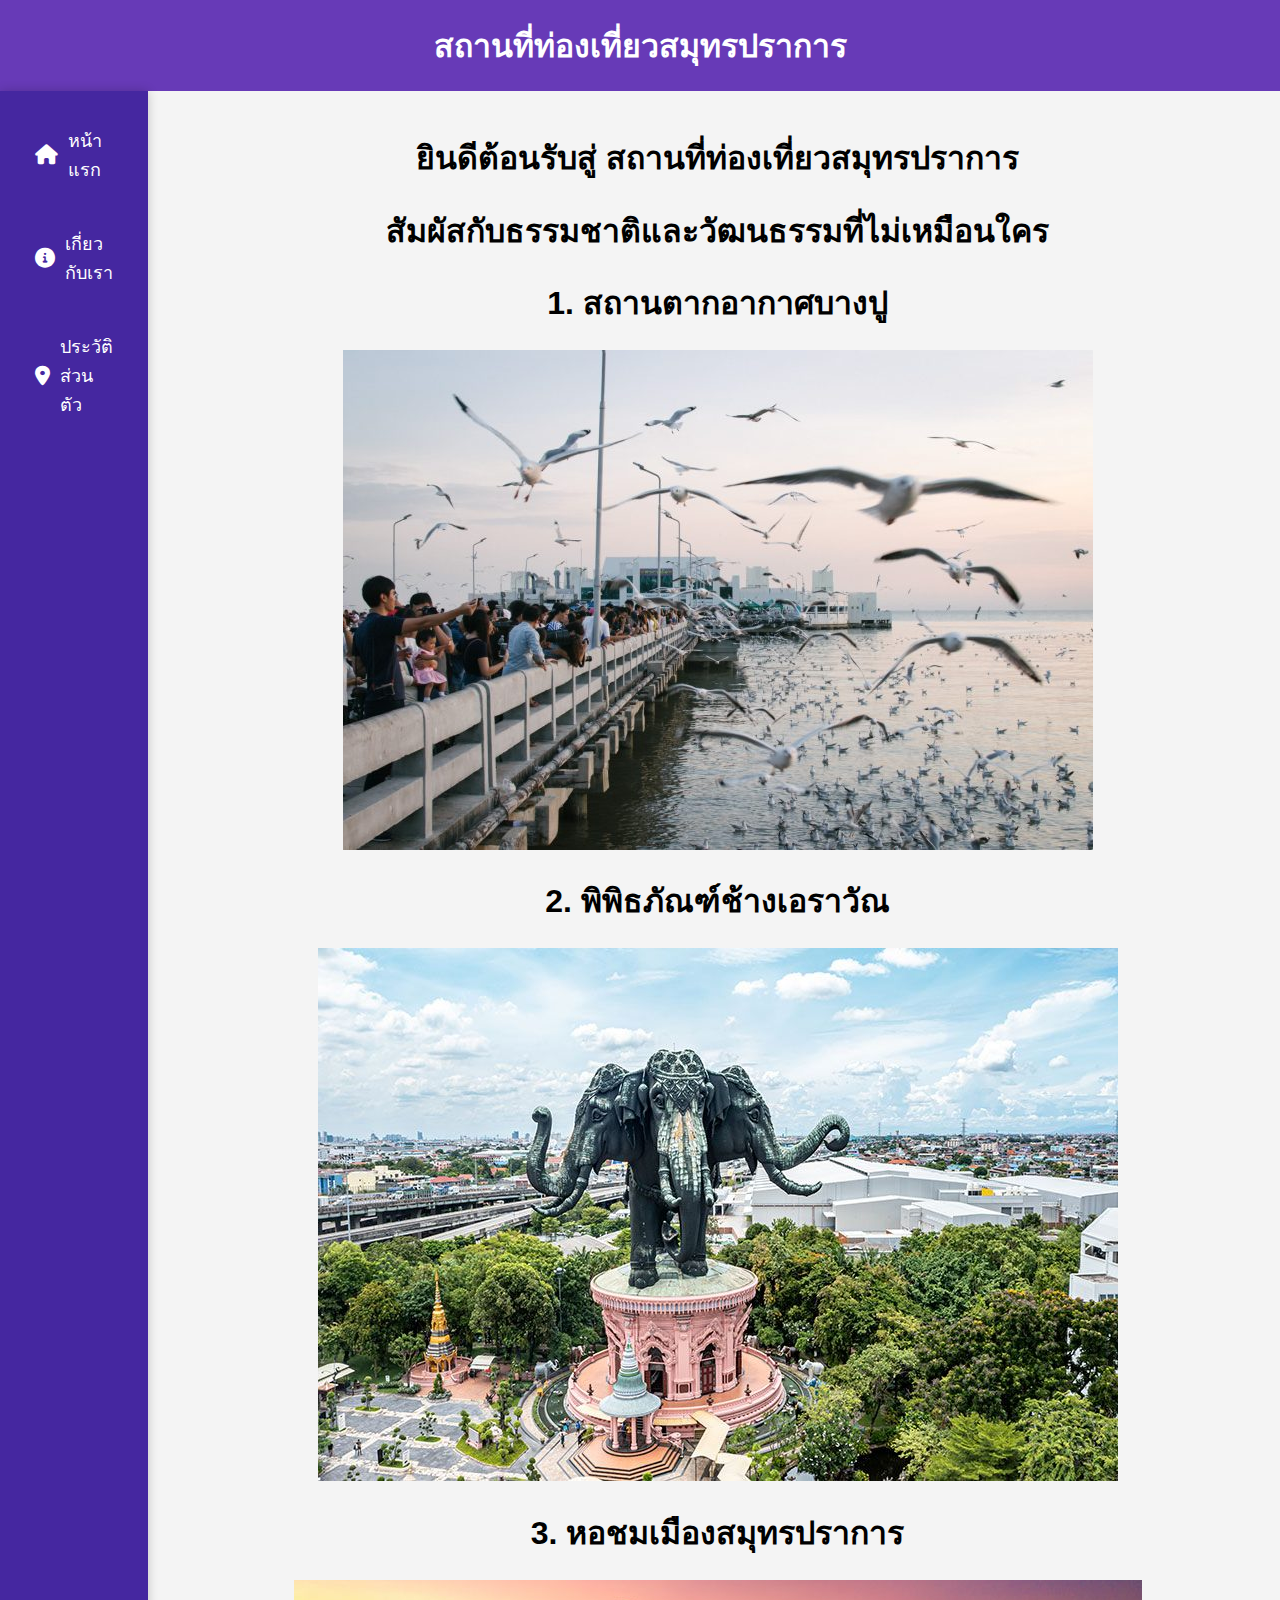
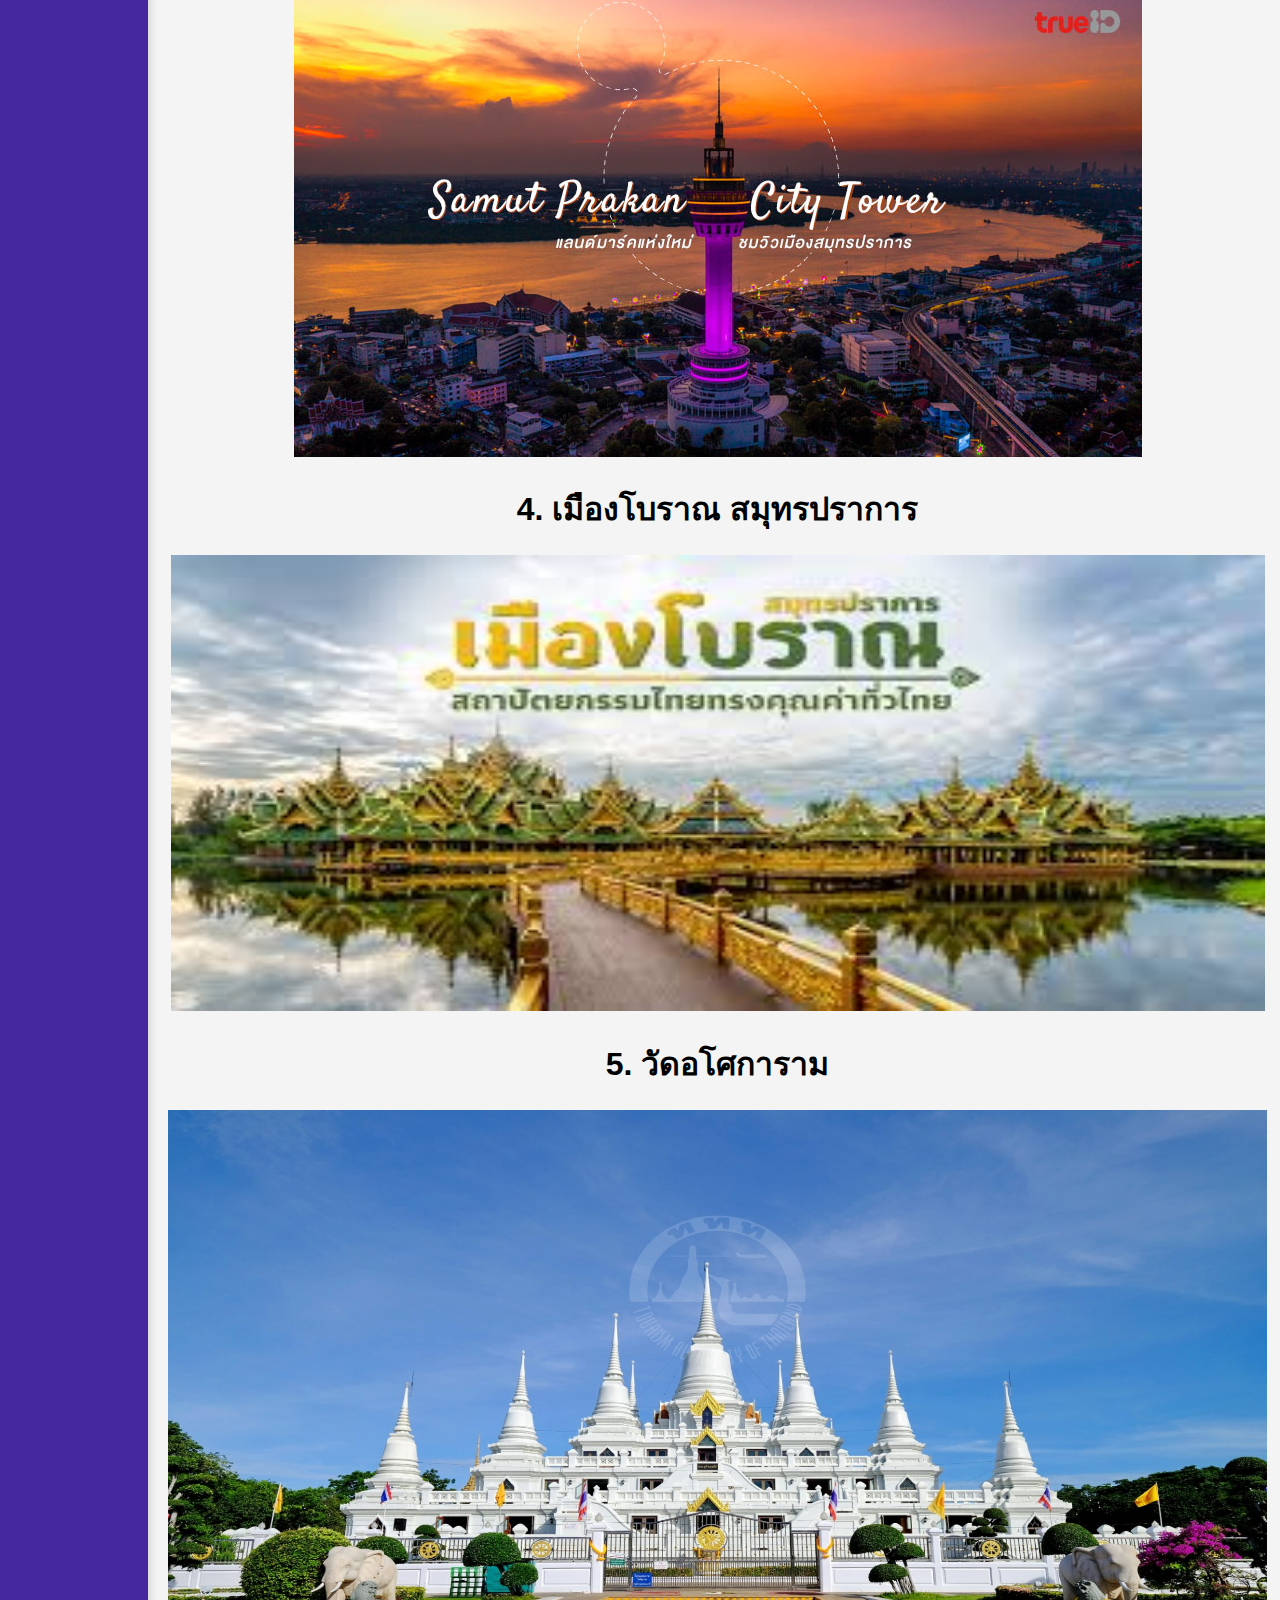
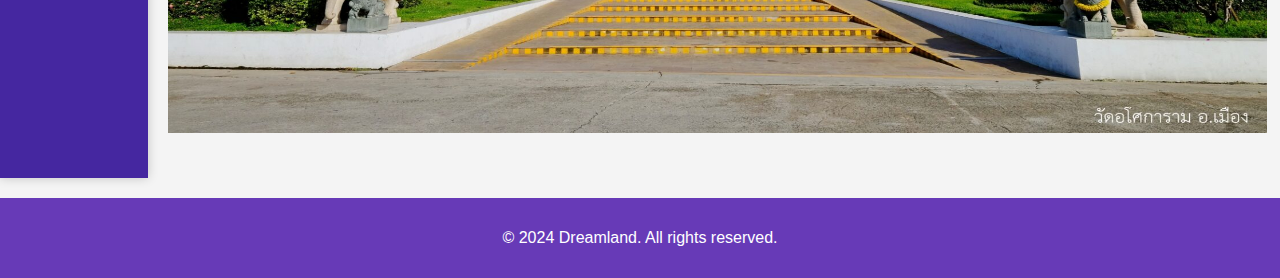
<file: index.html>
<!DOCTYPE html>
<html lang="th">
<head>
    <meta charset="UTF-8">
    <meta name="viewport" content="width=device-width, initial-scale=1.0">
    <title>Dreamland</title>
    <link href="styles.css" rel="stylesheet" type="text/css">
    <link rel="stylesheet" href="https://cdnjs.cloudflare.com/ajax/libs/font-awesome/6.0.0/css/all.min.css">
</head>
<body>
    <header class="main-header">
        <div class="container">
            <h1>สถานที่ท่องเที่ยวสมุทรปราการ</h1>
        </div>
    </header>
    
    <div class="main-container">
        <aside class="sidebar">
            <nav>
                <ul>
                    <li><a href="index.html"><i class="fa fa-home"></i> หน้าแรก</a></li>
                    <li><a href="about.html"><i class="fa fa-info-circle"></i> เกี่ยวกับเรา</a></li>
                    <li><a href="access.html"><i class="fa fa-map-marker-alt"></i>ประวัติส่วนตัว</a></li>
                </ul>
            </nav>
        </aside>

        <main class="content">
            <section class="intro">
              <h1>ยินดีต้อนรับสู่ สถานที่ท่องเที่ยวสมุทรปราการ</h1>
              <h1>สัมผัสกับธรรมชาติและวัฒนธรรมที่ไม่เหมือนใคร</h1>
              <h1>1. สถานตากอากาศบางปู</h1>
              <img src="p06dwd24xYFgLRy0vMS-o-750x500.jpg" width="750" height="500" alt="jj">
              <h1>2. พิพิธภัณฑ์ช้างเอราวัณ</h1>
              <p><img src="727997.jpg" width="800" height="533" alt="สส"></p>
              <h1>3. หอชมเมืองสมุทรปราการ</h1>
              <p><img src="6a604ea0-dea5-11ed-b3b1-535090cadcd9_webp_original.jpg" width="848" height="477" alt="นน"></p>
              <h1>4. เมืองโบราณ สมุทรปราการ</h1>
              <p><img src="images.jfif" width="1094" height="456" alt="พพ"></p>
              <h1>5.  วัดอโศการาม</h1>
              <p><img src="1_re-3.jpg" width="1099" height="623" alt="ะะ"></p>
            </section>
        </main>
    </div>
    
    <footer class="main-footer">
        <div class="container">
            <p>&copy; 2024 Dreamland. All rights reserved.</p>
        </div>
    </footer>
</body>
</html>
</file>
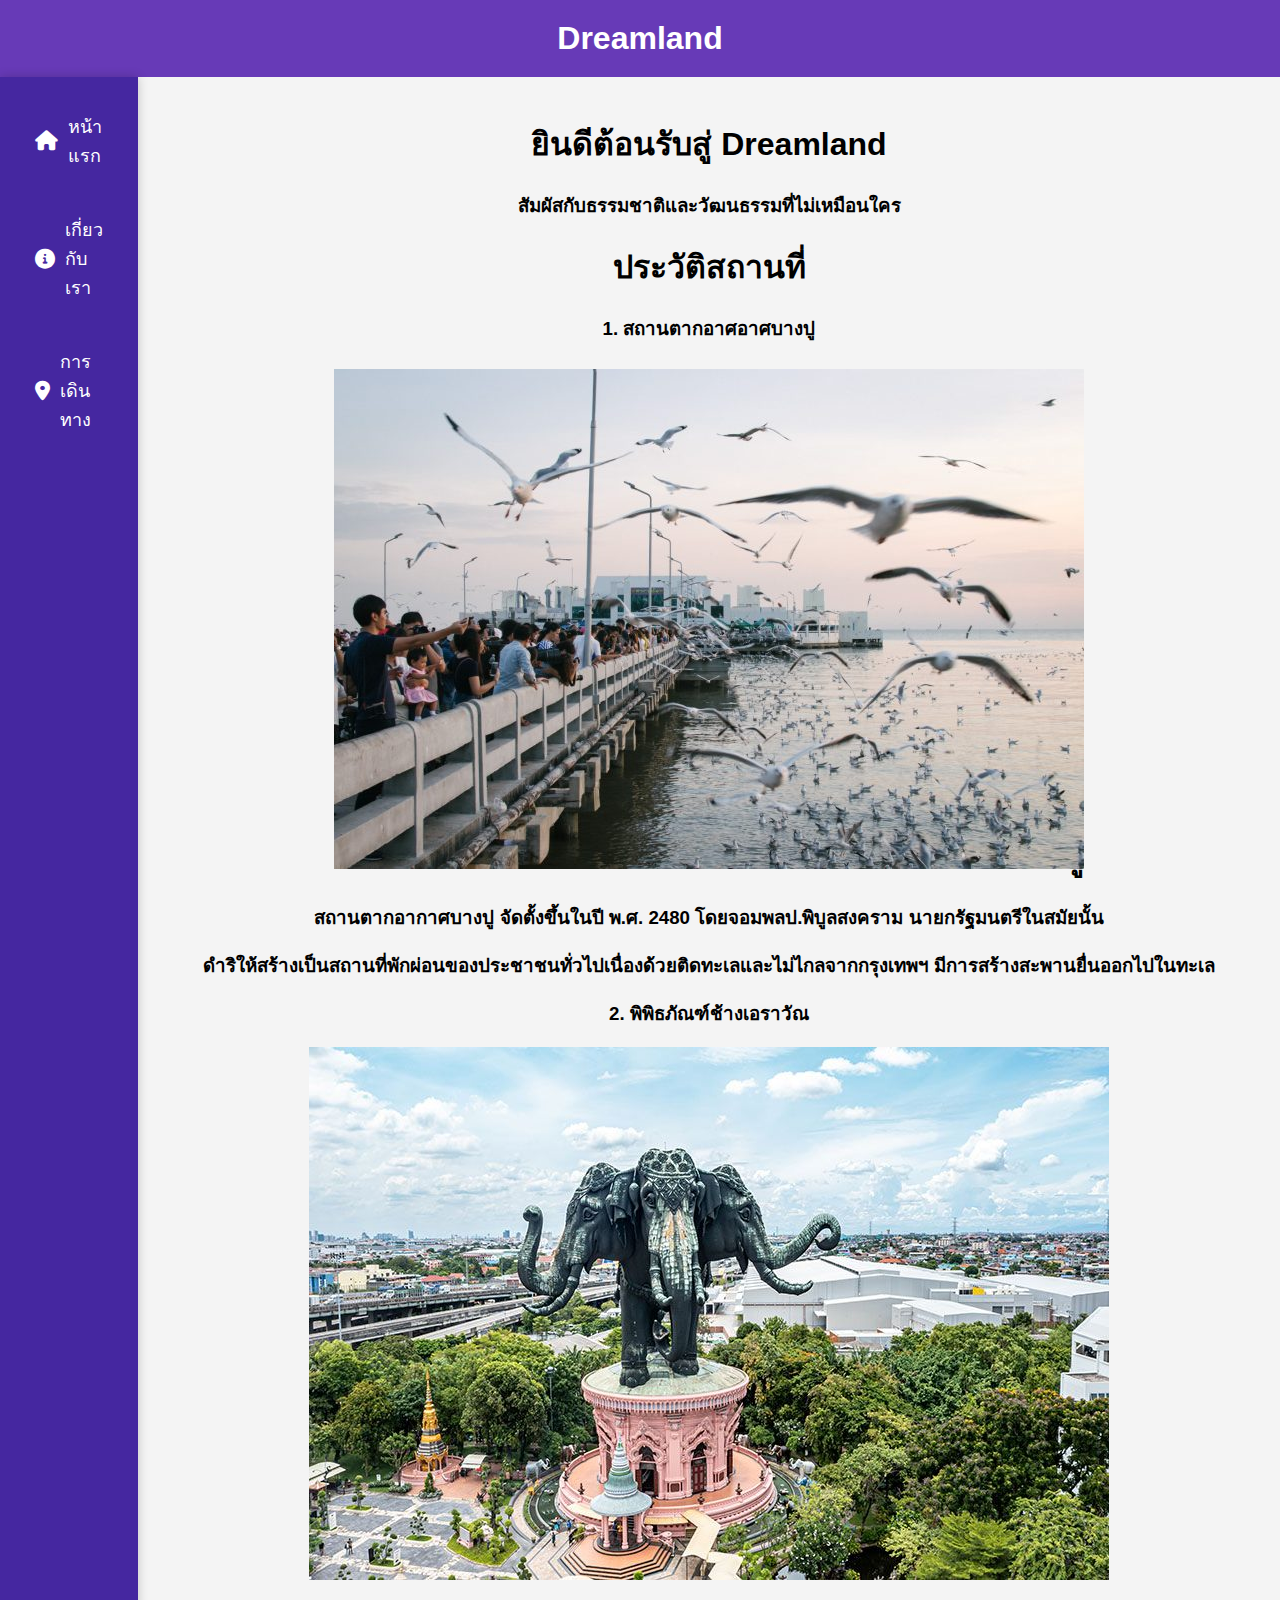
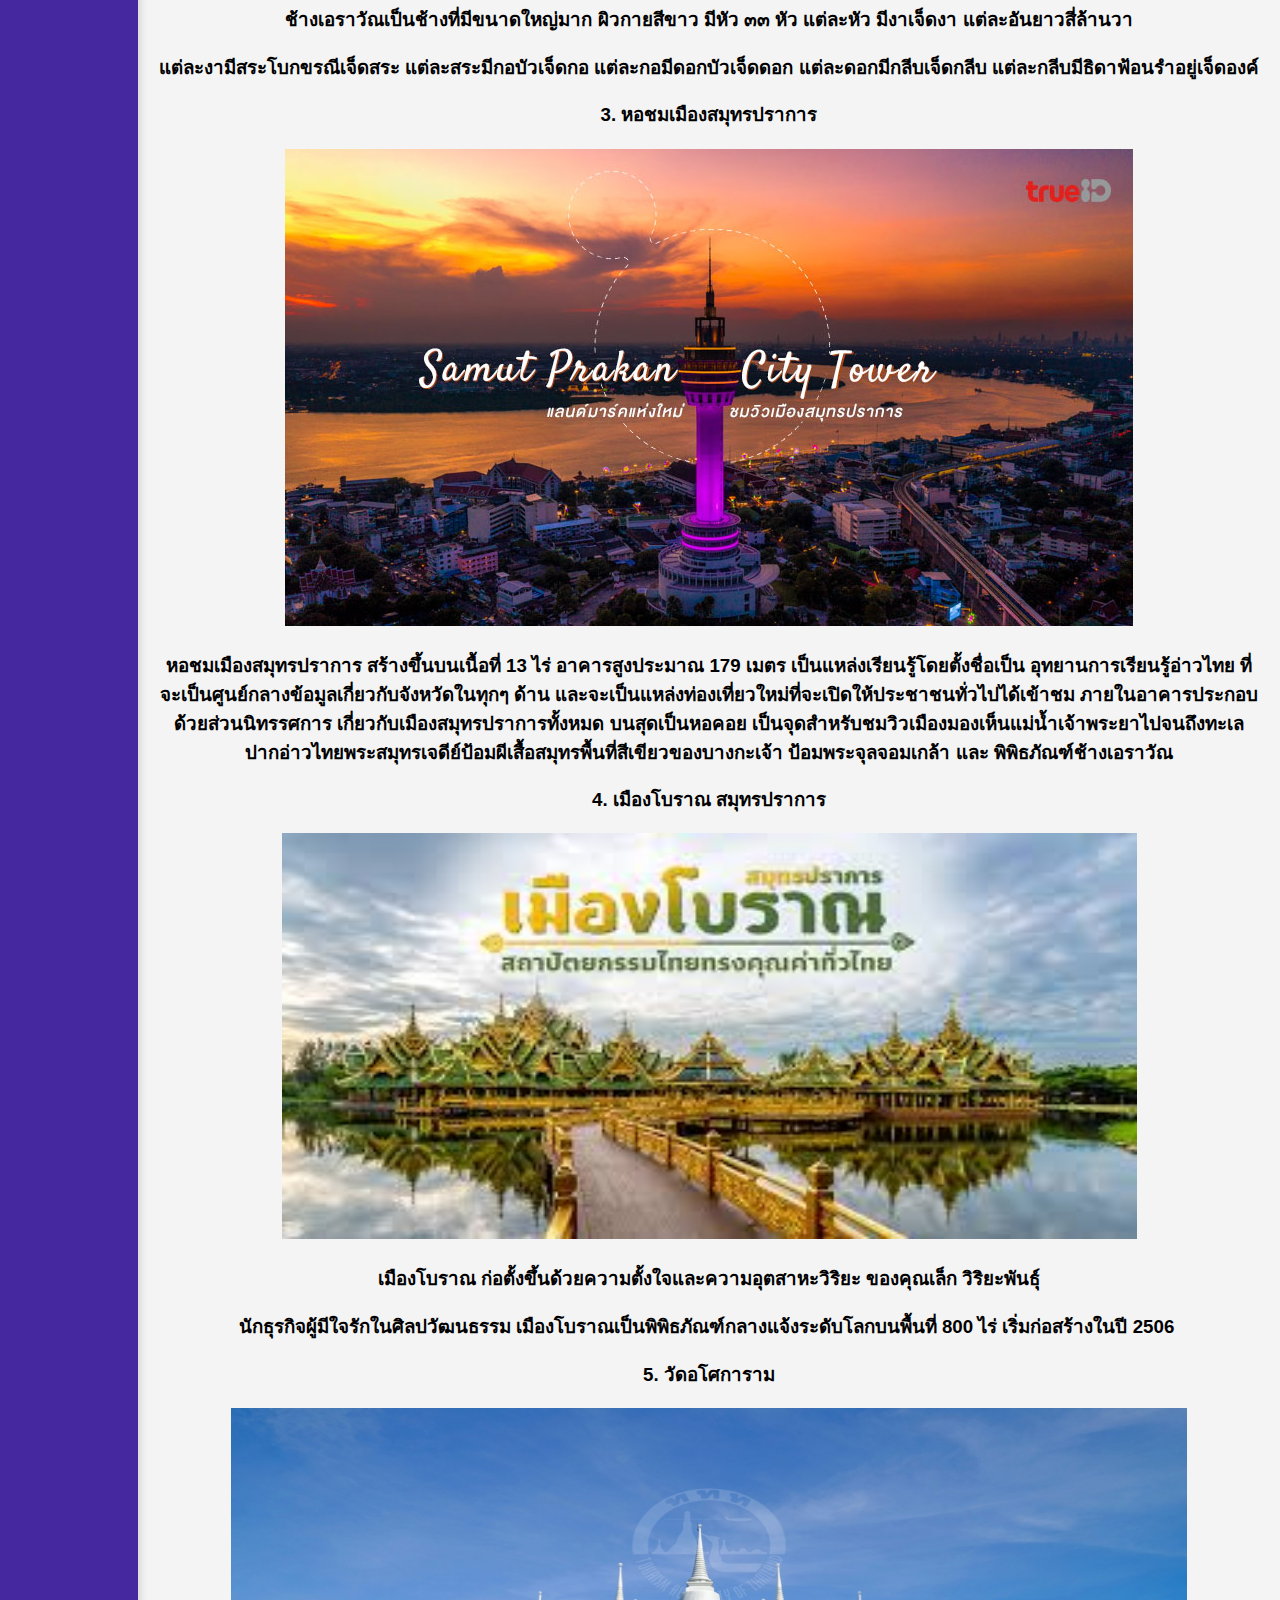
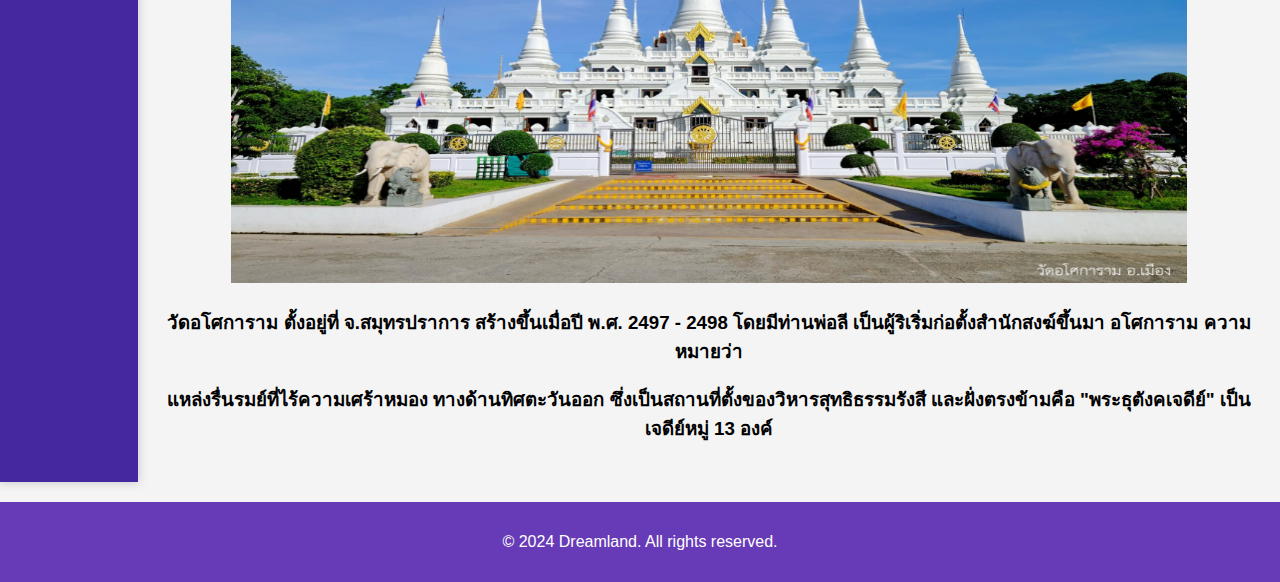
<file: about.html>
<!DOCTYPE html>
<html lang="th">
<head>
    <meta charset="UTF-8">
    <meta name="viewport" content="width=device-width, initial-scale=1.0">
    <title>Dreamland</title>
    <link href="styles.css" rel="stylesheet" type="text/css">
    <link rel="stylesheet" href="https://cdnjs.cloudflare.com/ajax/libs/font-awesome/6.0.0/css/all.min.css">
</head>
<body>
    <header class="main-header">
        <div class="container">
            <h1>Dreamland</h1>
        </div>
    </header>
    
    <div class="main-container">
        <aside class="sidebar">
            <nav>
                <ul>
                    <li><a href="index.html"><i class="fa fa-home"></i> หน้าแรก</a></li>
                    <li><a href="about.html"><i class="fa fa-info-circle"></i> เกี่ยวกับเรา</a></li>
                    <li><a href="access.html"><i class="fa fa-map-marker-alt"></i> การเดินทาง</a></li>
                </ul>
            </nav>
        </aside>

        <main class="content">
            <section class="intro">
              <h1>ยินดีต้อนรับสู่ Dreamland</h1>
              <h3>สัมผัสกับธรรมชาติและวัฒนธรรมที่ไม่เหมือนใคร</h3>
              <h1>ประวัติสถานที่ </h1>
              <h3>1. สถานตากอาศอาศบางปู</h3>
              <h2><img src="p06dwd24xYFgLRy0vMS-o-750x500.jpg" width="750" height="500">ู </h2>
              <h3>สถานตากอากาศบางปู <strong>จัดตั้งขึ้นในปี พ.ศ. 2480 โดยจอมพลป.พิบูลสงคราม นายกรัฐมนตรี</strong>ในสมัยนั้น</h3>
              <h3> ดำริให้สร้างเป็นสถานที่พักผ่อนของประชาชนทั่วไปเนื่องด้วยติดทะเลและไม่ไกลจากกรุงเทพฯ มีการสร้างสะพานยื่นออกไปในทะเล</h3>
              <h3>2. พิพิธภัณฑ์ช้างเอราวัณ</h3>
              <p><img src="727997.jpg" width="800" height="533"></p>
              <h3><strong>ช้างเอราวัณ</strong>เป็น<strong>ช้าง</strong>ที่มีขนาดใหญ่มาก ผิวกายสีขาว มีหัว ๓๓ หัว แต่ละหัว มีงาเจ็ดงา แต่ละอันยาวสี่ล้านวา</h3>
              <h3> แต่ละงามีสระโบกขรณีเจ็ดสระ แต่ละสระมีกอบัวเจ็ดกอ แต่ละกอมีดอกบัวเจ็ดดอก แต่ละดอกมีกลีบเจ็ดกลีบ แต่ละกลีบมีธิดาฟ้อนรำอยู่เจ็ดองค์</h3>
              <h3>3. หอชมเมืองสมุทรปราการ</h3>
              <p><img src="6a604ea0-dea5-11ed-b3b1-535090cadcd9_webp_original.jpg" width="848" height="477"></p>
              <h3>หอชมเมืองสมุทรปราการ สร้างขึ้นบนเนื้อที่ 13 ไร่ อาคารสูงประมาณ 179 เมตร เป็นแหล่งเรียนรู้โดยตั้งชื่อเป็น <strong>อุทยานการเรียนรู้อ่าวไทย</strong> ที่จะเป็นศูนย์กลางข้อมูลเกี่ยวกับจังหวัดในทุกๆ ด้าน และจะเป็นแหล่งท่องเที่ยวใหม่ที่จะเปิดให้ประชาชนทั่วไปได้เข้าชม ภายในอาคารประกอบด้วยส่วนนิทรรศการ เกี่ยวกับเมืองสมุทรปราการทั้งหมด บนสุดเป็นหอคอย เป็นจุดสำหรับชมวิวเมืองมองเห็นแม่น้ำเจ้าพระยาไปจนถึงทะเลปากอ่าวไทยพระสมุทรเจดีย์ป้อมผีเสื้อสมุทรพื้นที่สีเขียวของบางกะเจ้า ป้อมพระจุลจอมเกล้า และ พิพิธภัณฑ์ช้างเอราวัณ</h3>
              <h3>4. เมืองโบราณ สมุทรปราการ</h3>
              <p><img src="images.jfif" width="855" height="406"></p>
              <h3>เมืองโบราณ <strong>ก่อตั้งขึ้นด้วยความตั้งใจและความอุตสาหะวิริยะ ของคุณเล็ก วิริยะพันธ</strong><strong>ุ์</strong></h3>
              <h3><strong> นักธุรกิจผู้มีใจรักในศิลปวัฒนธรรม</strong> เมืองโบราณเป็นพิพิธภัณฑ์กลางแจ้งระดับโลกบนพื้นที่ 800 ไร่ เริ่มก่อสร้างในปี 2506 </h3>
              <h3>5.  วัดอโศการาม</h3>
              <p><img src="1_re-3.jpg" width="956" height="475"></p>
              <h3>วัดอโศการาม ตั้งอยู่ที่ จ.สมุทรปราการ <strong>สร้างขึ้นเมื่อปี พ.ศ. 2497 - 2498 โดยมีท่านพ่อลี เป็นผู้ริเริ่มก่อตั้งสำนักสงฆ์ขึ้นมา</strong> อโศการาม ความหมายว่า </h3>
              <h3>แหล่งรื่นรมย์ที่ไร้ความเศร้าหมอง ทางด้านทิศตะวันออก ซึ่งเป็นสถานที่ตั้งของวิหารสุทธิธรรมรังสี และฝั่งตรงข้ามคือ "พระธุตังคเจดีย์" เป็นเจดีย์หมู่ 13 องค์</h3>
          </section>
        </main>
    </div>
    
    <footer class="main-footer">
        <div class="container">
            <p>&copy; 2024 Dreamland. All rights reserved.</p>
        </div>
    </footer>
</body>
</html>
</file>
<file: styles.css>
/* ตั้งค่าเบื้องต้น */
body {
    font-family: 'Arial', sans-serif;
    margin: 0;
    padding: 0;
    background-color: #f4f4f4;
    color: #333;
}

.container {
    width: 90%;
    margin: 0 auto;
    max-width: 1200px;
}

/* หัวเรื่องหลัก */
.main-header {
    background-color: #673ab7;
    color: #fff;
    padding: 20px 0;
    text-align: center;
}

.main-header h1 {
    margin: 0;
}

/* Sidebar */
.main-container {
    display: flex;
    flex-direction: row;
}

.sidebar {
    width: 250px;
    background-color: #4527a0;
    padding: 20px;
    color: #fff;
    box-shadow: 0 0 10px rgba(0, 0, 0, 0.2);
}

.sidebar nav ul {
    list-style: none;
    padding: 0;
    margin: 0;
}

.sidebar nav ul li {
    margin-bottom: 15px;
    position: relative;
}

.sidebar nav ul li a {
    display: flex;
    align-items: center;
    color: #fff;
    text-decoration: none;
    padding: 15px;
    border-radius: 8px;
    transition: background-color 0.3s, padding-left 0.3s;
    font-size: 18px;
}

.sidebar nav ul li a i {
    margin-right: 10px;
    font-size: 20px;
}

.sidebar nav ul li a:hover {
    background-color: #311b92;
    padding-left: 25px;
}

.sidebar nav ul li::after {
    content: '';
    position: absolute;
    left: 0;
    top: 0;
    height: 100%;
    width: 5px;
    background-color: transparent;
    transition: background-color 0.3s;
}

.sidebar nav ul li a:hover::after {
    background-color: #ff5722;
}

/* Content */
.content {
	flex-grow: 1;
	padding: 20px;
	text-align: center;
	color: #000;
}

.intro h2 {
	font-size: 2rem;
	margin-bottom: 20px;
	text-align: center;
	color: #000000;
}

.intro p {
	font-size: 1.2rem;
	margin-bottom: 20px;
	text-align: center;
	color: #000;
	font-weight: bold;
}

.intro-image {
    width: 100%;
    max-width: 600px;
    margin: 20px 0;
    border-radius: 10px;
}

/* ส่วนท้าย */
.main-footer {
    background-color: #673ab7;
    color: #fff;
    text-align: center;
    padding: 15px 0;
    margin-top: 20px;
}
</file>
